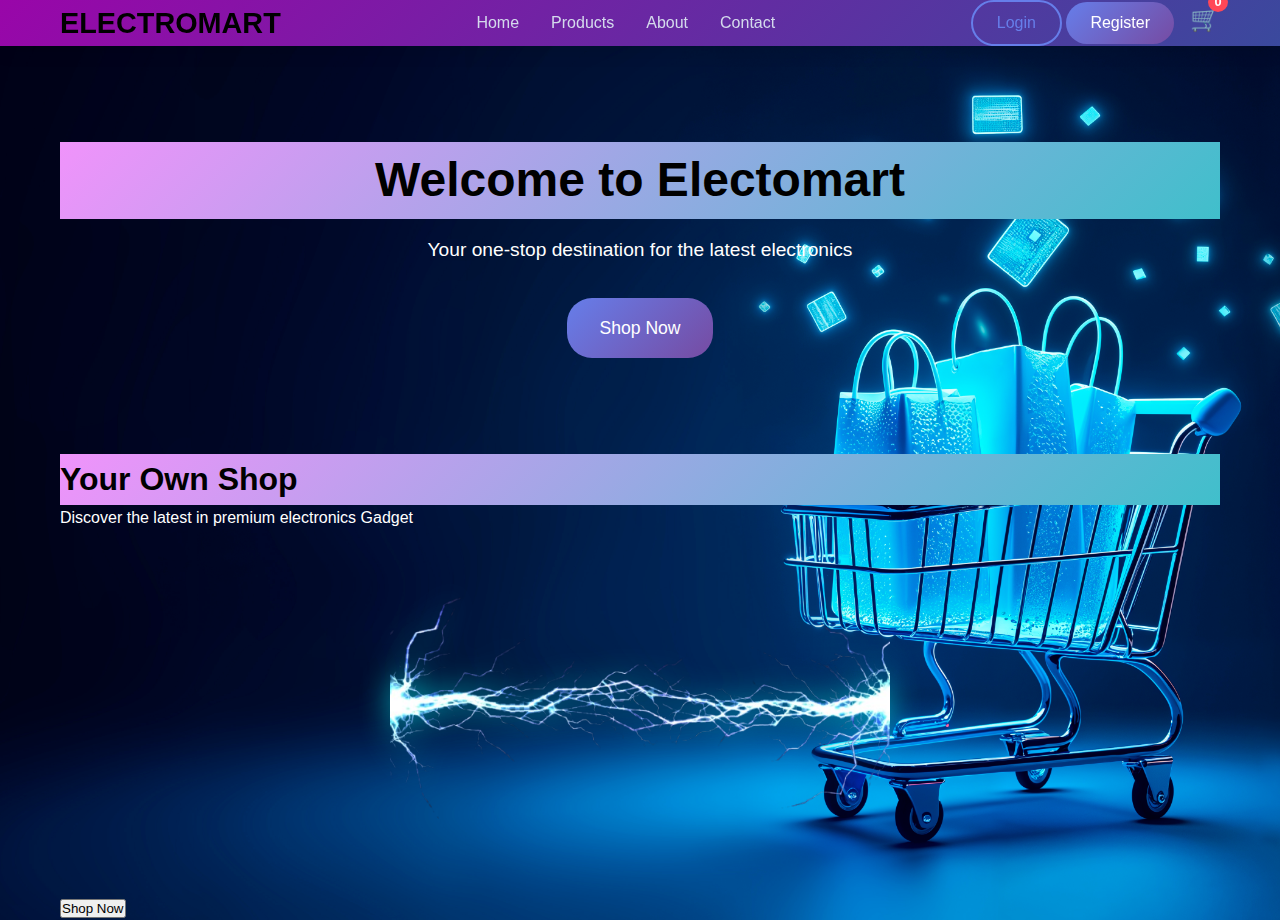
<file: E-commerce website/index.html>
<!DOCTYPE html>
<html lang="en">
  <head>
    <meta charset="UTF-8" />
    <meta name="viewport" content="width=device-width, initial-scale=1.0" />
    <title>E-commerce site</title>
    <link rel="stylesheet" href="style.css">
  </head>
  <body>
    <header>
      <nav class="container">
        <a href="#" class="logo" onclick="showPage('home')">ELECTROMART</a>

        <ul class="nav-links">
          <li><a href="#" onclick="showPage('home')">Home</a></li>
          <li><a href="#" onclick="showPage('products')">Products</a></li>
          <li><a href="#" onclick="showPage('about')">About</a></li>
          <li><a href="#" onclick="showPage('contact')">Contact</a></li>
        </ul>

        <div class="auth-buttons">
          <div id="authButtons">
            <a href="#" class="btn btn-secondary" onclick="showPage('login')"
              >Login</a
            >
            <a href="#" class="btn btn-primary" onclick="showPage('register')"
              >Register</a
            >
          </div>
          <div id="userMenu" style="display: none">
            <span id="welcomeUser"></span>
            <a href="#" class="btn btn-secondary" onclick="logout()">Logout</a>
          </div>
          <div class="cart-icon" onclick="showPage('cart')">
            🛒
            <span class="cart-count" id="cartCount">0</span>
          </div>
        </div>
      </nav>
    </header>

    <main class="container">
      <!-- Home Page -->
      <div id="home" class="page active">
        <div style="text-align: center; padding: 4rem 0; color: white">
          <h1 style="font-size: 3rem; margin-bottom: 1rem">
            Welcome to Electomart
          </h1>
          <p style="font-size: 1.2rem; margin-bottom: 2rem">
            Your one-stop destination for the latest electronics
          </p>
          <a
            href="#"
            class="btn btn-primary"
            onclick="showPage('products')"
            style="font-size: 1.1rem; padding: 1rem 2rem"
            >Shop Now</a
          >
        </div>
      </div>

      <!-- Products Page -->
      <div id="products" class="page">
        <h2 style="color: white; margin-bottom: 2rem; text-align: center">
          Our Products
        </h2>
        <div class="product-grid" id="productGrid">
          <!-- Products will be loaded here -->
        </div>
      </div>

      <!-- Product Details Page -->
      <div id="productDetails" class="page">
        <div id="productDetailsContent">
          <!-- Product details will be loaded here -->
        </div>
      </div>

      <!-- Cart Page -->
      <div id="cart" class="page">
        <h2 style="color: white; margin-bottom: 2rem; text-align: center">
          Shopping Cart
        </h2>
        <div id="cartItems">
          <!-- Cart items will be loaded here -->
        </div>
        <div
          class="cart-total"
          id="cartTotal"
          style="
            background: rgba(255, 255, 255, 0.95);
            padding: 1rem;
            border-radius: 15px;
            margin-top: 2rem;
          "
        >
          Total: $0.00
        </div>
        <div style="text-align: center; margin-top: 2rem">
          <a
            href="#"
            class="btn btn-primary"
            onclick="showPage('checkout')"
            style="font-size: 1.1rem; padding: 1rem 2rem"
            >Proceed to Checkout</a
          >
        </div>
      </div>

      <!-- Login Page -->
      <div id="login" class="page">
        <form class="auth-form" onsubmit="handleLogin(event)">
          <h2 style="text-align: center; margin-bottom: 2rem; color: #333">
            Login
          </h2>
          <div class="form-group">
            <label for="loginEmail">Email:</label>
            <input type="email" id="loginEmail" required />
          </div>
          <div class="form-group">
            <label for="loginPassword">Password:</label>
            <input type="password" id="loginPassword" required />
          </div>
          <button type="submit" class="btn btn-primary" style="width: 100%">
            Login
          </button>
          <p style="text-align: center; margin-top: 1rem">
            Don't have an account?
            <a href="#" onclick="showPage('register')" style="color: #667eea"
              >Register here</a
            >
          </p>
        </form>
      </div>

      <!-- Register Page -->
      <div id="register" class="page">
        <form class="auth-form" onsubmit="handleRegister(event)">
          <h2 style="text-align: center; margin-bottom: 2rem; color: #333">
            Register
          </h2>
          <div class="form-group">
            <label for="registerName">Full Name:</label>
            <input type="text" id="registerName" required />
          </div>
          <div class="form-group">
            <label for="registerEmail">Email:</label>
            <input type="email" id="registerEmail" required />
          </div>
          <div class="form-group">
            <label for="registerPassword">Password:</label>
            <input type="password" id="registerPassword" required />
          </div>
          <div class="form-group">
            <label for="registerConfirmPassword">Confirm Password:</label>
            <input type="password" id="registerConfirmPassword" required />
          </div>
          <button type="submit" class="btn btn-primary" style="width: 100%">
            Register
          </button>
          <p style="text-align: center; margin-top: 1rem">
            Already have an account?
            <a href="#" onclick="showPage('login')" style="color: #667eea"
              >Login here</a
            >
          </p>
        </form>
      </div>

      <!-- Checkout Page -->
      <div id="checkout" class="page">
        <form class="order-form" onsubmit="handleOrder(event)">
          <h2 style="text-align: center; margin-bottom: 2rem; color: #333">
            Checkout
          </h2>

          <div class="order-summary" id="orderSummary">
            <!-- Order summary will be loaded here -->
          </div>

          <div class="form-group">
            <label for="shippingAddress">Shipping Address:</label>
            <input type="text" id="shippingAddress" required />
          </div>
          <div class="form-group">
            <label for="city">City:</label>
            <input type="text" id="city" required />
          </div>
          <div class="form-group">
            <label for="zipCode">ZIP Code:</label>
            <input type="text" id="zipCode" required />
          </div>
          <div class="form-group">
            <label for="cardNumber">Card Number:</label>
            <input
              type="text"
              id="cardNumber"
              placeholder="1234 5678 9012 3456"
              required
            />
          </div>
          <div style="display: flex; gap: 1rem">
            <div class="form-group" style="flex: 1">
              <label for="expiryDate">Expiry Date:</label>
              <input type="text" id="expiryDate" placeholder="MM/YY" required />
            </div>
            <div class="form-group" style="flex: 1">
              <label for="cvv">CVV:</label>
              <input type="text" id="cvv" placeholder="123" required />
            </div>
          </div>
          <button
            type="submit"
            class="btn btn-primary"
            style="width: 100%; font-size: 1.1rem; padding: 1rem"
          >
            Place Order
          </button>
        </form>
      </div>

      <!-- Order Success Page -->
      <div id="orderSuccess" class="page">
        <div class="success-message">
          <div class="success-icon">✅</div>
          <h2 style="color: #2ed573; margin-bottom: 1rem">
            Order Placed Successfully!
          </h2>
          <p style="color: #666; margin-bottom: 2rem">
            Thank you for your purchase. Your order has been confirmed and will
            be processed shortly.
          </p>
          <p style="color: #666; margin-bottom: 2rem">
            Order ID: <strong id="orderIdDisplay"></strong>
          </p>
          <a href="#" class="btn btn-primary" onclick="showPage('home')"
            >Continue Shopping</a
          >
        </div>
      </div>
      <div class="hero">
    <h1>Your Own Shop</h1>
    <p>Discover the latest in premium electronics Gadget
    </p>
    <img src="960-removebg-preview.png" alt="Electric Shock" class="shock-effect">
    <button class="cta-button" onclick="showPage('products')">Shop Now</button>
</div>

    </main>
    <script src="script.js"></script>
  </body>
</html>
</file>
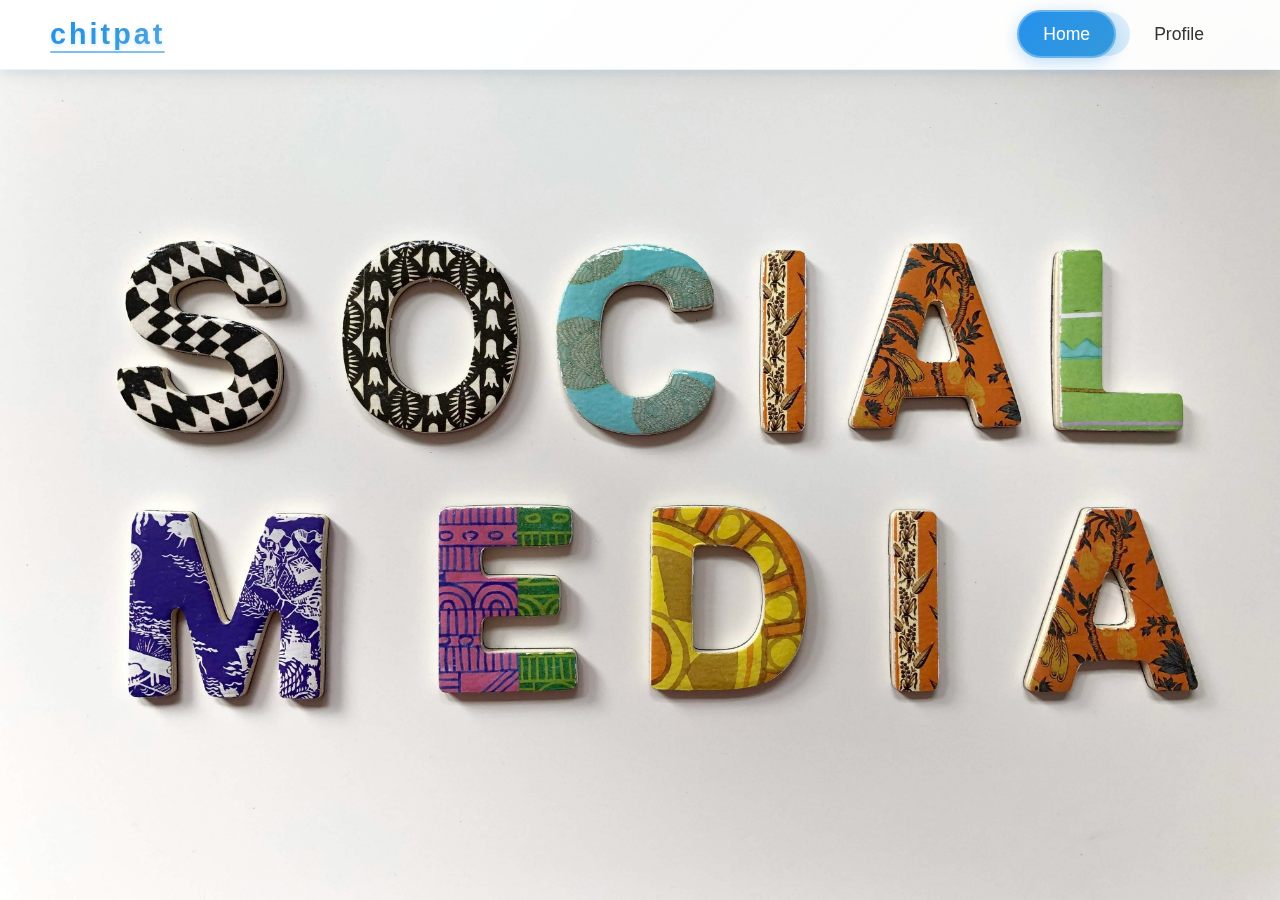
<file: chitpat/home.html>
<!DOCTYPE html>
<html lang="en">
<head>
  <meta charset="UTF-8" />
  <meta name="viewport" content="width=device-width, initial-scale=1.0"/>
  <title>chitpat | Prabhat Kumar</title>
  <style>
    html, body {
  height: 100%;
  margin: 0;
  font-family: 'Segoe UI', Arial, sans-serif;
  background: url(merakist-CNbRsQj8mHQ-unsplash.jpg)
    no-repeat center center fixed;
  background-size: cover;
  color: #222;
}
.background {
  position: fixed;
  top: 0; left: 0; width: 100vw; height: 100vh;
  background: rgba(0,0,0,0.3);
  z-index: -2;
}

/* Enhanced Navbar */
.navbar {
  display: flex;
  justify-content: space-between;
  align-items: center;
  background: linear-gradient(135deg, rgba(255,255,255,0.98) 0%, rgba(255,255,255,0.95) 100%);
  padding: 18px 50px;
  box-shadow: 0 4px 25px rgba(0,0,0,0.08), 0 2px 10px rgba(36,145,236,0.1);
  position: sticky;
  top: 0;
  z-index: 3;
  backdrop-filter: blur(12px);
  border-bottom: 1px solid rgba(36,145,236,0.1);
}
.nav-brand {
  font-size: 1.8rem;
  font-weight: 700;
  background: linear-gradient(135deg, #2491ec 0%, #3498db 50%, #5dade2 100%);
  -webkit-background-clip: text;
  -webkit-text-fill-color: transparent;
  background-clip: text;
  letter-spacing: 3px;
  text-shadow: 0 2px 4px rgba(36,145,236,0.2);
  position: relative;
}
.nav-brand::after {
  content: '';
  position: absolute;
  bottom: -2px;
  left: 0;
  width: 100%;
  height: 2px;
  background: linear-gradient(90deg, #2491ec, #3498db);
  border-radius: 2px;
  opacity: 0.6;
}
.navbar ul {
  display: flex;
  list-style: none;
  gap: 12px;
  margin: 0; padding: 0;
}
.navbar li {
  position: relative;
}
.navbar a {
  text-decoration: none;
  color: #333;
  font-size: 1.1rem;
  font-weight: 500;
  padding: 12px 24px;
  border-radius: 25px;
  transition: all 0.3s ease;
  position: relative;
  overflow: hidden;
  border: 2px solid transparent;
}
.navbar a::before {
  content: '';
  position: absolute;
  top: 0;
  left: -100%;
  width: 100%;
  height: 100%;
  background: linear-gradient(135deg, #eaf3fb 0%, #d6ebf9 100%);
  transition: left 0.3s ease;
  z-index: -1;
  border-radius: 23px;
}
.navbar a:hover::before {
  left: 0;
}
.navbar a.active {
  background: linear-gradient(135deg, #2491ec 0%, #3498db 100%);
  color: white;
  border-color: rgba(255,255,255,0.3);
  box-shadow: 0 4px 15px rgba(36,145,236,0.3);
  transform: translateY(-1px);
}
.navbar a.active::before {
  display: none;
}
.navbar a:hover:not(.active) {
  color: #2491ec;
  border-color: rgba(36,145,236,0.2);
  transform: translateY(-1px);
  box-shadow: 0 4px 15px rgba(36,145,236,0.15);
}

/* Container styling */
.page-container {
  background: rgba(255,255,255,0.93);
  max-width: 850px;
  margin: 32px auto 44px auto;
  padding: 30px 30px 20px 30px;
  border-radius: 18px;
  box-shadow: 0 4px 20px rgba(0,0,0,0.10);
}

/* Profile Card */
.profile-header {
  text-align: center;
  margin-bottom: 35px;
}
.profile-avatar {
  width: 120px;
  border-radius: 50%;
  border: 7px solid #eaf3fb;
  box-shadow: 0 2px 16px #2491ec44;
}
.profile-title {
  font-size: 2rem;
  margin: 14px 0 8px 0;
  letter-spacing: 1.5px;
}
.profile-follow-btn {
  margin-top: 10px;
  padding: 10px 34px;
  background-color: #2491ec;
  color: #fff;
  border: none;
  font-size: 1rem;
  border-radius: 22px;
  cursor: pointer;
  border: 2px solid transparent;
  transition: background 0.18s, border 0.18s;
}
.profile-follow-btn.following {
  background: #2ecc71;
  border-color: #19a76f;
}
.profile-stats {
  margin: 12px 0 0 0;
  color: #555;
  font-size: 1.09rem;
}

/* Posts Feed */
.posts-list {
  display: flex;
  flex-direction: column;
  gap: 32px;
}
.post-card {
  background: #f6fbff;
  border-radius: 12px;
  box-shadow: 0 2px 10px #1a90e01c;
  padding: 0 0 18px 0;
  overflow: hidden;
  transition: box-shadow 0.17s;
}
.post-card:hover {
  box-shadow: 0 6px 24px #3498db19;
}
.post-img {
  width: 100%;
  height: 310px;
  object-fit: cover;
  display: block;
}
.post-content {
  padding: 18px 24px 0 24px;
}
.post-title {
  font-size: 1.19rem;
  font-weight: bold;
  margin-bottom: 7px;
}
.post-text {
  margin-bottom: 11px;
  color: #3c3c3c;
}
.post-actions {
  display: flex;
  align-items: center;
  gap: 18px;
  margin-top: 10px;
}
.post-actions button {
  outline: none;
  border: none;
  padding: 8px 20px;
  border-radius: 18px;
  background: #2491ec;
  color: #fff;
  font-size: 0.99rem;
  cursor: pointer;
  transition: background 0.15s;
}
.post-actions button:hover {
  background: #196dc5;
}
.like-count {
  font-size: 1.03rem;
}

/* Comments */
.comments-block {
  margin: 20px 24px 4px 24px;
}
.comments-title {
  font-size: 1.03rem;
  margin-bottom: 6px;
  color: #2491ec;
  font-weight: bold;
}
.comment {
  margin-left: 8px;
  margin-bottom: 4px;
  color: #2b2b29;
}
.comment-input-row {
  display: flex;
  margin-top: 9px;
}
.comment-input-row input {
  flex: 1;
  padding: 7px 10px;
  border-radius: 14px;
  border: 1.2px solid #b6dcf5;
  font-size: 0.98rem;
  margin-right: 7px;
}
.comment-input-row button {
  padding: 7px 18px;
  border-radius: 14px;
  border: none;
  background: #2491ec;
  color: #fff;
  font-weight: bold;
  cursor: pointer;
}
.comment-input-row button:hover {
  background: #1a6fab;
}

@media (max-width: 700px) {
  .navbar {
    padding: 15px 20px;
  }
  .nav-brand {
    font-size: 1.5rem;
    letter-spacing: 2px;
  }
  .navbar ul {
    gap: 8px;
  }
  .navbar a {
    padding: 10px 16px;
    font-size: 1rem;
  }
  .page-container {
    padding: 12px 5px 8px 5px;
    border-radius: 0;
  }
  .profile-avatar {
    width: 80px;
  }
  .post-img { height: 150px; }
}
  </style>
</head>
<body>
  <div class="background"></div>
  <nav class="navbar">
    <div class="nav-brand">chitpat</div>
    <ul>
      <li><a href="#" id="homeLink" class="active">Home</a></li>
      <li><a href="myspace.html" class="btn">Profile</a></li>
      
    </ul>
  </nav>

  <main id="mainContent">
    <!-- Home/profile content will be loaded here -->
  </main>

  <script>
    // --------- Data Model ----------
// Mixed animal and fashion images from Unsplash
const images = [
  // Animal images
  'photo-1583337130417-3346a1be7dee', // tiger
  'photo-1544568100-847a948585b9', // elephant
  'photo-1552053831-71594a27632d', // lion
  'photo-1549366021-9f761d040a94', // giraffe
  'photo-1580855733764-084b90737008', // panda
  'photo-1571566882372-1598d88abd90', // wolf
  'photo-1559827260-dc66d52bef19', // fox
  // Fashion/model images
  'photo-1529626455594-4ff0802cfb7e', // fashion model
  'photo-1515886657613-9f3515b0c78f', // fashion portrait
  'photo-1488426862026-3ee34a7d66df', // fashion shoot
  'photo-1517804447618-8dbfdce3ec6e', // model
  'photo-1487412720507-e7ab37603c6f', // fashion style
  'photo-1496747611176-843222e1e57c', // fashion photography
  'photo-1524504388940-b1c1722653e1' // fashion model
];

// Updated post titles and descriptions for animals and fashion
const postTitles = [
  "Majestic Tiger in the Wild",
  "Gentle Giant - African Elephant", 
  "King of the Jungle",
  "Graceful Giraffe at Sunset",
  "Adorable Panda Moments",
  "Wild Wolf Spirit",
  "Cunning Fox Portrait",
  "Haute Couture Elegance",
  "Fashion Forward Style",
  "Editorial Fashion Shoot",
  "Model Spotlight",
  "Street Style Inspiration",
  "Fashion Photography Art",
  "Runway Ready Look"
];

const postDescriptions = [
  "The raw power and beauty of nature captured in one frame",
  "Witnessing the gentle nature of these magnificent creatures", 
  "The fierce beauty and majesty of the lion in its natural habitat",
  "The elegant silhouette of a giraffe against the golden hour",
  "Pure joy and playfulness captured in this panda moment",
  "The untamed spirit of the wild captured perfectly",
  "Intelligence and cunning reflected in those piercing eyes",
  "High fashion meets artistic expression in this stunning piece",
  "Bold choices and confident style that turns heads",
  "Behind the scenes of a professional fashion photoshoot",
  "Celebrating the art of modeling and self-expression",
  "Real fashion inspiration found on the streets",
  "Where fashion becomes art and art becomes fashion",
  "Ready to conquer the runway with this powerful look"
];

const posts = images.map((img, idx) => ({
  id: idx + 1,
  title: postTitles[idx],
  text: postDescriptions[idx],
  imgUrl: `https://images.unsplash.com/${img}?auto=format&fit=crop&w=800&q=90`,
  likes: Math.floor(Math.random()*99+1),
  comments: [],
}));

let followers = 122, following = 85, userFollowing = false;

// --------- Navigation and Rendering ----------
function setActiveNav(linkId) {
  document.querySelectorAll('.navbar a').forEach(a=>a.classList.remove('active'));
  document.getElementById(linkId).classList.add('active');
}
function renderHome() {
  setActiveNav('homeLink');
  document.getElementById('mainContent').innerHTML = `
    <div class="page-container">
      <h2 style="margin-bottom:28px;">Home Feed</h2>
      <div class="posts-list" id="postsList"></div>
    </div>`;
  renderPosts();
}

 

function renderPosts(profile = false) {
  let container = document.getElementById(profile ? 'profilePosts' : 'postsList');
  container.innerHTML = '';
  posts.slice().reverse().forEach(post => {
    const postCard = document.createElement('div');
    postCard.className = 'post-card';
    postCard.innerHTML = `
      <img src="${post.imgUrl}" class="post-img" alt="Post Image ${post.id}" loading="lazy" />
      <div class="post-content">
        <div class="post-title">${post.title}</div>
        <div class="post-text">${post.text}</div>
        <div class="post-actions">
          <button onclick="likePost(${post.id})">❤️ Like (<span id="like-${post.id}">${post.likes}</span>)</button>
          <button onclick="sharePost(${post.id})">🔁 Share</button>
        </div>
      </div>
      <div class="comments-block" id="comments-${post.id}">
        <div class="comments-title">Comments</div>
        <div id="post-comments-list-${post.id}"></div>
        <div class="comment-input-row">
          <input type="text" id="comment-input-${post.id}" placeholder="Add a comment..."/>
          <button onclick="addComment(${post.id})">Post</button>
        </div>
      </div>
    `;
    container.appendChild(postCard);
    displayComments(post.id);
  });
}

// --------- Profile Follow/Unfollow ----------
function toggleFollow() {
  userFollowing = !userFollowing;
  followers += userFollowing ? 1 : -1;
  document.getElementById('followersCount').innerText = followers;
  const btn = document.getElementById('followBtn');
  btn.textContent = userFollowing ? 'Following' : 'Follow';
  btn.classList.toggle('following', userFollowing);
}

// --------- Post Actions (Like, Share, Comment) ----------
window.likePost = function(postId) {
  const post = posts.find(p=>p.id===postId);
  post.likes++;
  document.getElementById(`like-${postId}`).innerText = post.likes;
};
window.sharePost = function(postId) {
  alert('You have shared ' + posts.find(p=>p.id===postId).title);
};
window.addComment = function(postId) {
  const input = document.getElementById(`comment-input-${postId}`);
  const text = input.value.trim();
  if (!text) return;
  const post = posts.find(p=>p.id===postId);
  post.comments.push(text);
  input.value = '';
  displayComments(postId);
};
function displayComments(postId) {
  const post = posts.find(p=>p.id===postId);
  const listDiv = document.getElementById(`post-comments-list-${postId}`);
  listDiv.innerHTML = '';
  post.comments.slice(-3).forEach(cmt =>{
    const div = document.createElement('div');
    div.className = 'comment';
    div.textContent = `💬 ${cmt}`;
    listDiv.appendChild(div);
  });
}

// --------- Routing ----------
document.getElementById('homeLink').onclick = e => { e.preventDefault(); renderHome(); }
document.getElementById('profileLink').onclick = e => { e.preventDefault(); renderProfile(); }

// --------- Initial Render ----------
renderHome();
  </script>
</body>
</html>
</file>
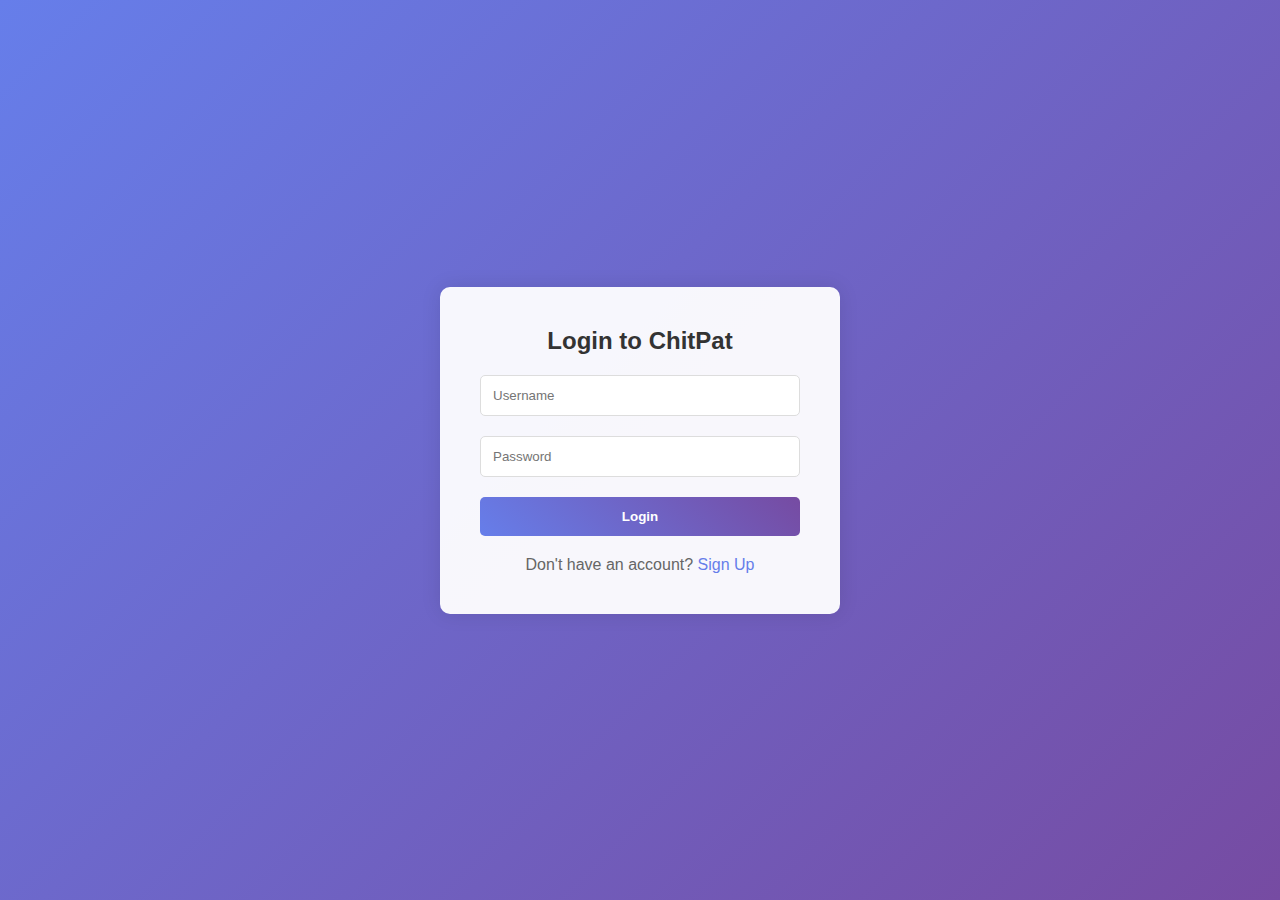
<file: chitpat/login.html>
<!DOCTYPE html>
<html lang="en">
<head>
    <meta charset="UTF-8">
    <meta name="viewport" content="width=device-width, initial-scale=1.0">
    <title>ChitPat - Login</title>
    <link rel="stylesheet" href="style.css">
    <style>
        .login-container {
            display: flex;
            justify-content: center;
            align-items: center;
            min-height: 100vh;
        }
        .login-form {
            background: rgba(255, 255, 255, 0.95);
            padding: 40px;
            border-radius: 10px;
            box-shadow: 0 0 20px rgba(0, 0, 0, 0.1);
            width: 100%;
            max-width: 400px;
            text-align: center;
        }
        .login-form h2 {
            margin-bottom: 20px;
            color: #333;
        }
        .login-form input {
            width: 100%;
            padding: 12px;
            margin-bottom: 20px;
            border: 1px solid #ddd;
            border-radius: 5px;
        }
        .login-form .btn {
            background: linear-gradient(45deg, #667eea, #764ba2);
            color: white;
            border: none;
            padding: 12px 30px;
            border-radius: 5px;
            cursor: pointer;
            font-weight: bold;
            transition: opacity 0.3s;
            width: 100%;
        }
        .login-form .btn:hover {
            opacity: 0.9;
        }
        .login-form p {
            margin-top: 20px;
            color: #666;
        }
        .login-form p a {
            color: #667eea;
            text-decoration: none;
        }
    </style>
</head>
<body>
    <div class="login-container">
        <div class="login-form" id="login-form">
            <h2>Login to ChitPat</h2>
            <input type="text" id="username" placeholder="Username" required>
            <input type="password" id="password" placeholder="Password" required>
            <button class="btn" onclick="handleLogin()">Login</button>
            <p>Don't have an account? <a href="#">Sign Up</a></p>
        </div>
    </div>

    <script>
        function handleLogin() {
            // In a real application, you would perform authentication here
            // For this demo, we'll just redirect to the profile page
            window.location.href = 'home.html';
        }
    </script>
</body>
</html>
</file>
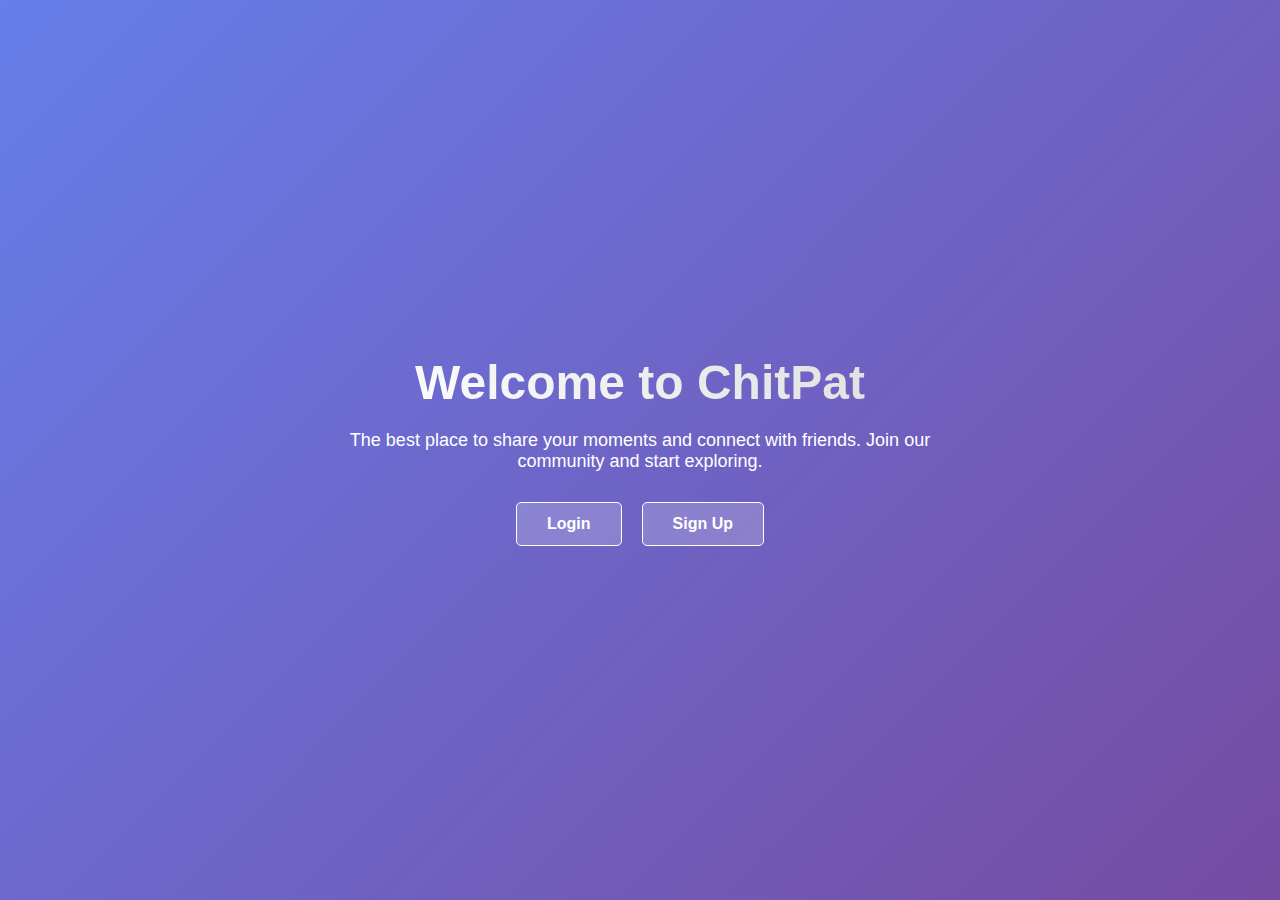
<file: chitpat/profil.html>
<!DOCTYPE html>
<html lang="en">
<head>
    <meta charset="UTF-8">
    <meta name="viewport" content="width=device-width, initial-scale=1.0">
    <title>ChitPat - Home</title>
    <link rel="stylesheet" href="style.css">
    <style>
        .home-container {
            display: flex;
            justify-content: center;
            align-items: center;
            min-height: 100vh;
            text-align: center;
            color: white;
        }
        .home-content {
            max-width: 600px;
        }
        .home-content h1 {
            font-size: 48px;
            margin-bottom: 20px;
            background: linear-gradient(45deg, #fff, #ddd);
            -webkit-background-clip: text;
            background-clip: text;
            -webkit-text-fill-color: transparent;
        }
        .home-content p {
            font-size: 18px;
            margin-bottom: 30px;
        }
        .home-buttons {
            display: flex;
            justify-content: center;
            gap: 20px;
        }
        .home-buttons .btn {
            background: rgba(255, 255, 255, 0.2);
            color: white;
            border: 1px solid white;
            padding: 12px 30px;
            border-radius: 5px;
            text-decoration: none;
            font-weight: bold;
            transition: background 0.3s, color 0.3s;
        }
        .home-buttons .btn:hover {
            background: white;
            color: #667eea;
        }
    </style>
</head>
<body>
    <div class="home-container">
        <div class="home-content">
            <h1>Welcome to ChitPat</h1>
            <p>The best place to share your moments and connect with friends. Join our community and start exploring.</p>
            <div class="home-buttons">
                <a href="login.html" class="btn">Login</a>
                <a href="login.html" class="btn">Sign Up</a>
            </div>
        </div>
    </div>
</body>
</html>
</file>
<file: E-commerce website/style.css>
* {
  margin: 0;
  padding: 0;
  box-sizing: border-box;
}

body {
  font-family: "Segoe UI", Tahoma, Geneva, Verdana, sans-serif;
  line-height: 1.6;
  color: #333;
  background: linear-gradient(135deg, #132577 0%, #7c35c4 100%);
  min-height: 100vh;
}

.container {
  max-width: 1200px;
  margin: 0 auto;
  padding: 0 20px;
}

/* Header Styles */
header {
  background:linear-gradient(135deg, #9906a9 0%, #3a499d 100%) ;
  backdrop-filter: blur(10px);
  box-shadow: 0 4px 20px rgba(0, 0, 0, 0.1);
  position: sticky;
  top: 0;
  z-index: 1000;
}

nav {
  display: flex;
  justify-content: space-between;
  align-items: center;
  padding: 1rem 0;
}

.logo {
  font-size: 1.8rem;
  font-weight: bold;
  color: #000000;
  text-decoration: none;
}

.nav-links {
  display: flex;
  list-style: none;
  gap: 2rem;
}

.nav-links a {
  text-decoration: none;
  color: #d4daec;
  font-weight: 500;
  transition: color 0.3s ease;
}

.nav-links a:hover {
  color: #daec53;
}

.auth-buttons {
  display: flex;
  gap: 1rem;
}

.btn {
  padding: 0.5rem 1.5rem;
  border: none;
  border-radius: 25px;
  cursor: pointer;
  font-weight: 500;
  transition: all 0.3s ease;
  text-decoration: none;
  display: inline-block;
  text-align: center;
}

.btn-primary {
  background: linear-gradient(135deg, #667eea, #764ba2);
  color: white;
}

.btn-primary:hover {
  transform: translateY(-2px);
  box-shadow: 0 5px 15px rgba(102, 126, 234, 0.4);
}

.btn-secondary {
  background: transparent;
  color: #667eea;
  border: 2px solid #667eea;
}

.btn-secondary:hover {
  background: #667eea;
  color: white;
}

.cart-icon {
  position: relative;
  font-size: 1.5rem;
  cursor: pointer;
  color: #667eea;
}

.cart-count {
  position: absolute;
  top: -8px;
  right: -8px;
  background: #ff4757;
  color: white;
  border-radius: 50%;
  width: 20px;
  height: 20px;
  display: flex;
  align-items: center;
  justify-content: center;
  font-size: 0.8rem;
  font-weight: bold;
}

/* Page Content */
.page {
  display: none;
  padding: 2rem 0;
}

.page.active {
  display: block;
}

/* Product Grid */
.product-grid {
  display: grid;
  grid-template-columns: repeat(auto-fit, minmax(300px, 1fr));
  gap: 2rem;
  margin-top: 2rem;
}

.product-card {
  background: rgba(255, 255, 255, 0.95);
  border-radius: 20px;
  overflow: hidden;
  box-shadow: 0 10px 30px rgba(0, 0, 0, 0.1);
  transition: transform 0.3s ease, box-shadow 0.3s ease;
}

.product-card:hover {
  transform: translateY(-10px);
  box-shadow: 0 20px 40px rgba(0, 0, 0, 0.15);
}

.product-image {
  width: 100%;
  height: 200px;
  background: linear-gradient(135deg, #f093fb 0%, #f5576c 100%);
  display: flex;
  align-items: center;
  justify-content: center;
  font-size: 4rem;
  color: white;
}

.product-info {
  padding: 1.5rem;
}

.product-title {
  font-size: 1.3rem;
  font-weight: bold;
  margin-bottom: 0.5rem;
  color: #333;
}

.product-price {
  font-size: 1.5rem;
  font-weight: bold;
  color: #667eea;
  margin-bottom: 1rem;
}

.product-description {
  color: #666;
  margin-bottom: 1rem;
  line-height: 1.5;
}

/* Auth Forms */
.auth-form {
  max-width: 400px;
  margin: 2rem auto;
  background: rgba(255, 255, 255, 0.95);
  padding: 2rem;
  border-radius: 20px;
  box-shadow: 0 15px 35px rgba(0, 0, 0, 0.1);
}

.form-group {
  margin-bottom: 1.5rem;
}

.form-group label {
  display: block;
  margin-bottom: 0.5rem;
  font-weight: 500;
  color: #333;
}

.form-group input {
  width: 100%;
  padding: 0.75rem;
  border: 2px solid #e0e0e0;
  border-radius: 10px;
  font-size: 1rem;
  transition: border-color 0.3s ease;
}

.form-group input:focus {
  outline: none;
  border-color: #667eea;
}

/* Cart */
.cart-item {
  display: flex;
  align-items: center;
  background: rgba(255, 255, 255, 0.95);
  padding: 1rem;
  border-radius: 15px;
  margin-bottom: 1rem;
  box-shadow: 0 5px 15px rgba(0, 0, 0, 0.1);
}

.cart-item-image {
  width: 80px;
  height: 80px;
  background: linear-gradient(135deg, #f093fb 0%, #f5576c 100%);
  border-radius: 10px;
  display: flex;
  align-items: center;
  justify-content: center;
  color: white;
  font-size: 2rem;
  margin-right: 1rem;
}

.cart-item-info {
  flex: 1;
}

.cart-item-title {
  font-weight: bold;
  margin-bottom: 0.5rem;
}

.cart-item-price {
  color: #667eea;
  font-weight: bold;
}

.quantity-controls {
  display: flex;
  align-items: center;
  gap: 0.5rem;
  margin: 0.5rem 0;
}

.quantity-btn {
  background: #667eea;
  color: white;
  border: none;
  width: 30px;
  height: 30px;
  border-radius: 50%;
  cursor: pointer;
  font-weight: bold;
}

.quantity-btn:hover {
  background: #764ba2;
}

.cart-total {
  text-align: right;
  font-size: 1.5rem;
  font-weight: bold;
  color: #667eea;
  margin-top: 2rem;
  padding-top: 1rem;
  border-top: 2px solid #e0e0e0;
}

/* Order Form */
.order-form {
  max-width: 600px;
  margin: 2rem auto;
  background: rgba(255, 255, 255, 0.95);
  padding: 2rem;
  border-radius: 20px;
  box-shadow: 0 15px 35px rgba(0, 0, 0, 0.1);
}

.order-summary {
  background: #f8f9fa;
  padding: 1.5rem;
  border-radius: 15px;
  margin-bottom: 2rem;
}

.success-message {
  text-align: center;
  background: rgba(255, 255, 255, 0.95);
  padding: 3rem;
  border-radius: 20px;
  box-shadow: 0 15px 35px rgba(0, 0, 0, 0.1);
  margin: 2rem auto;
  max-width: 600px;
}

.success-icon {
  font-size: 4rem;
  color: #2ed573;
  margin-bottom: 1rem;
}

/* Responsive Design */
@media (max-width: 768px) {
  .nav-links {
    display: none;
  }

  .product-grid {
    grid-template-columns: 1fr;
  }

  .cart-item {
    flex-direction: column;
    text-align: center;
  }

  .cart-item-image {
    margin-bottom: 1rem;
  }
}

  .shock-effect {
    display: block;
    margin: 2rem auto;
    width: 60%;
    max-width: 500px;
    animation: flicker 1.2s infinite ease-out alternate;
    filter: drop-shadow(0 0 15px rgba(0, 255, 255, 0.6));
}
@keyframes flicker {
    0% { opacity: 0.8; transform: scaleX(2.5); }
    50% { opacity: 1; transform: scaleX(1.03); }
    100% { opacity: 0.9; transform: scaleX(1.98); }
}
.cta-button:hover {
    box-shadow: 0 0 25px rgba(0, 255, 255, 0.4), 0 0 50px rgba(0, 255, 255, 0.2);
}
h1{
    background: linear-gradient(135deg, #f093fb 0%, #40bfcb 100%);
    color: black;
}
body{
    
    background-image: url(black-friday-sales-sign-neon-light.jpg); /* Replace with your image path */
            background-size: cover;       /* Cover the entire screen */
            background-repeat: no-repeat; /* Prevent repeating */
            background-position: center;  /* Center the image */
            height: 100%;                /* Full height */
            margin: 0;

}
p{
  color: white;
}
</file>
<file: chitpat/style.css>
* {
    margin: 0;
    padding: 0;
    box-sizing: border-box;
}

body {
    font-family: 'Arial', sans-serif;
    background: linear-gradient(135deg, #667eea 0%, #764ba2 100%);
    min-height: 100vh;
    background-attachment: fixed;
}

.container {
    max-width: 1200px;
    margin: 0 auto;
    background: rgba(255, 255, 255, 0.95);
    min-height: 100vh;
    box-shadow: 0 0 20px rgba(0, 0, 0, 0.1);
}

/* Header Styles */
.header {
    background: white;
    border-bottom: 1px solid #e1e1e1;
    position: sticky;
    top: 0;
    z-index: 100;
}

.header-content {
    display: flex;
    justify-content: space-between;
    align-items: center;
    padding: 15px 20px;
}

.logo {
    font-size: 24px;
    font-weight: bold;
    color: #333;
    background: linear-gradient(45deg, #667eea, #764ba2);
    -webkit-background-clip: text;
    background-clip: text;
    -webkit-text-fill-color: transparent;
}

.search-bar {
    position: relative;
    flex-grow: 1;
    max-width: 300px;
    margin: 0 20px;
}

.search-bar input {
    width: 100%;
    padding: 8px 40px 8px 15px;
    border: 1px solid #ddd;
    border-radius: 20px;
    background: #f8f9fa;
}

.search-bar i {
    position: absolute;
    right: 15px;
    top: 50%;
    transform: translateY(-50%);
    color: #666;
}

.nav-icons {
    display: flex;
    gap: 20px;
}

.nav-icons i {
    font-size: 20px;
    color: #333;
    cursor: pointer;
    transition: color 0.3s;
}

.nav-icons i:hover {
    color: #667eea;
}

/* Profile Section */
.profile-section {
    padding: 40px 20px;
    background: white;
    margin-bottom: 20px;
}

.profile-info {
    display: flex;
    gap: 40px;
    align-items: center;
}

.profile-picture {
    flex-shrink: 0;
}

.profile-picture img {
    width: 120px;
    height: 120px;
    border-radius: 50%;
    border: 3px solid #667eea;
    object-fit: cover;
}

.profile-details h2 {
    font-size: 24px;
    margin-bottom: 5px;
    color: #333;
}

.full-name {
    font-weight: bold;
    color: #666;
    margin-bottom: 10px;
}

.bio {
    color: #333;
    margin-bottom: 15px;
    line-height: 1.4;
}

.stats {
    display: flex;
    gap: 30px;
    margin-bottom: 20px;
}

.stats span {
    color: #333;
}

.follow-btn {
    background: linear-gradient(45deg, #667eea, #764ba2);
    color: white;
    border: none;
    padding: 8px 30px;
    border-radius: 5px;
    cursor: pointer;
    font-weight: bold;
    transition: opacity 0.3s;
}

.follow-btn:hover {
    opacity: 0.9;
}

.follow-btn.following {
    background: #e1e1e1;
    color: #333;
}

/* Posts Grid */
.posts-container {
    display: grid;
    grid-template-columns: repeat(3, 1fr);
    gap: 5px;
    padding: 0 20px 20px;
}

.post-item {
    aspect-ratio: 1;
    position: relative;
    cursor: pointer;
    overflow: hidden;
    border-radius: 8px;
}

.post-item img {
    width: 100%;
    height: 100%;
    object-fit: cover;
    transition: transform 0.3s;
}

.post-item:hover img {
    transform: scale(1.05);
}

.post-overlay {
    position: absolute;
    top: 0;
    left: 0;
    right: 0;
    bottom: 0;
    background: rgba(0, 0, 0, 0.3);
    display: flex;
    justify-content: center;
    align-items: center;
    opacity: 0;
    transition: opacity 0.3s;
}

.post-item:hover .post-overlay {
    opacity: 1;
}

.overlay-stats {
    display: flex;
    gap: 20px;
    color: white;
    font-weight: bold;
}

.overlay-stats span {
    display: flex;
    align-items: center;
    gap: 5px;
}

/* Modal Styles */
.modal {
    display: none;
    position: fixed;
    z-index: 1000;
    left: 0;
    top: 0;
    width: 100%;
    height: 100%;
    background-color: rgba(0, 0, 0, 0.8);
}

.modal-content {
    position: relative;
    margin: 5% auto;
    width: 90%;
    max-width: 900px;
    background: white;
    border-radius: 10px;
    overflow: hidden;
}

.close {
    position: absolute;
    right: 15px;
    top: 15px;
    color: white;
    font-size: 28px;
    font-weight: bold;
    cursor: pointer;
    z-index: 1001;
    background: rgba(0, 0, 0, 0.5);
    width: 40px;
    height: 40px;
    border-radius: 50%;
    display: flex;
    align-items: center;
    justify-content: center;
}

.modal-post {
    display: flex;
    height: 600px;
}

.modal-image {
    flex: 1;
    background: #000;
}

.modal-image img {
    width: 100%;
    height: 100%;
    object-fit: contain;
}

.modal-sidebar {
    width: 340px;
    display: flex;
    flex-direction: column;
    background: white;
}

.modal-header {
    padding: 15px;
    border-bottom: 1px solid #e1e1e1;
    display: flex;
    align-items: center;
    gap: 10px;
}

.modal-header img {
    width: 32px;
    height: 32px;
    border-radius: 50%;
}

.modal-actions {
    padding: 10px 15px;
    display: flex;
    gap: 15px;
}

.action-btn {
    background: none;
    border: none;
    font-size: 20px;
    cursor: pointer;
    transition: color 0.3s;
}

.action-btn:hover {
    color: #667eea;
}

.action-btn.liked {
    color: #e74c3c;
}

.likes-count {
    padding: 0 15px 10px;
    font-weight: bold;
}

.post-caption {
    padding: 0 15px 10px;
    line-height: 1.4;
}

.comments-section {
    flex: 1;
    padding: 0 15px;
    overflow-y: auto;
}

.comment {
    margin-bottom: 10px;
    line-height: 1.4;
}

.comment strong {
    margin-right: 5px;
}

.comment-input {
    padding: 15px;
    border-top: 1px solid #e1e1e1;
    display: flex;
    gap: 10px;
}

.comment-input input {
    flex: 1;
    border: none;
    outline: none;
    font-size: 14px;
}

.comment-input button {
    background: none;
    border: none;
    color: #667eea;
    font-weight: bold;
    cursor: pointer;
}

.comment-input button:hover {
    opacity: 0.7;
}

/* Responsive Design */
@media (max-width: 768px) {
    .profile-info {
        flex-direction: column;
        text-align: center;
    }
    
    .posts-container {
        grid-template-columns: repeat(2, 1fr);
    }
    
    .modal-post {
        flex-direction: column;
        height: auto;
    }
    
    .modal-sidebar {
        width: 100%;
    }
    
    .stats {
        justify-content: center;
    }
}

@media (max-width: 480px) {
    .posts-container {
        grid-template-columns: 1fr;
    }
    
    .header-content {
        flex-wrap: wrap;
        gap: 10px;
    }
    
    .search-bar {
        order: 3;
        flex-basis: 100%;
        margin: 10px 0 0 0;
    }
}

/* Animations */
@keyframes fadeIn {
    from { opacity: 0; transform: translateY(20px); }
    to { opacity: 1; transform: translateY(0); }
}

.post-item {
    animation: fadeIn 0.5s ease-in-out;
}

.modal-content {
    animation: fadeIn 0.3s ease-in-out;
}

/* Custom Scrollbar */
.comments-section::-webkit-scrollbar {
    width: 6px;
}

.comments-section::-webkit-scrollbar-track {
    background: #f1f1f1;
}

.comments-section::-webkit-scrollbar-thumb {
    background: #c1c1c1;
    border-radius: 3px;
}

.comments-section::-webkit-scrollbar-thumb:hover {
    background: #a1a1a1;
}
</file>
